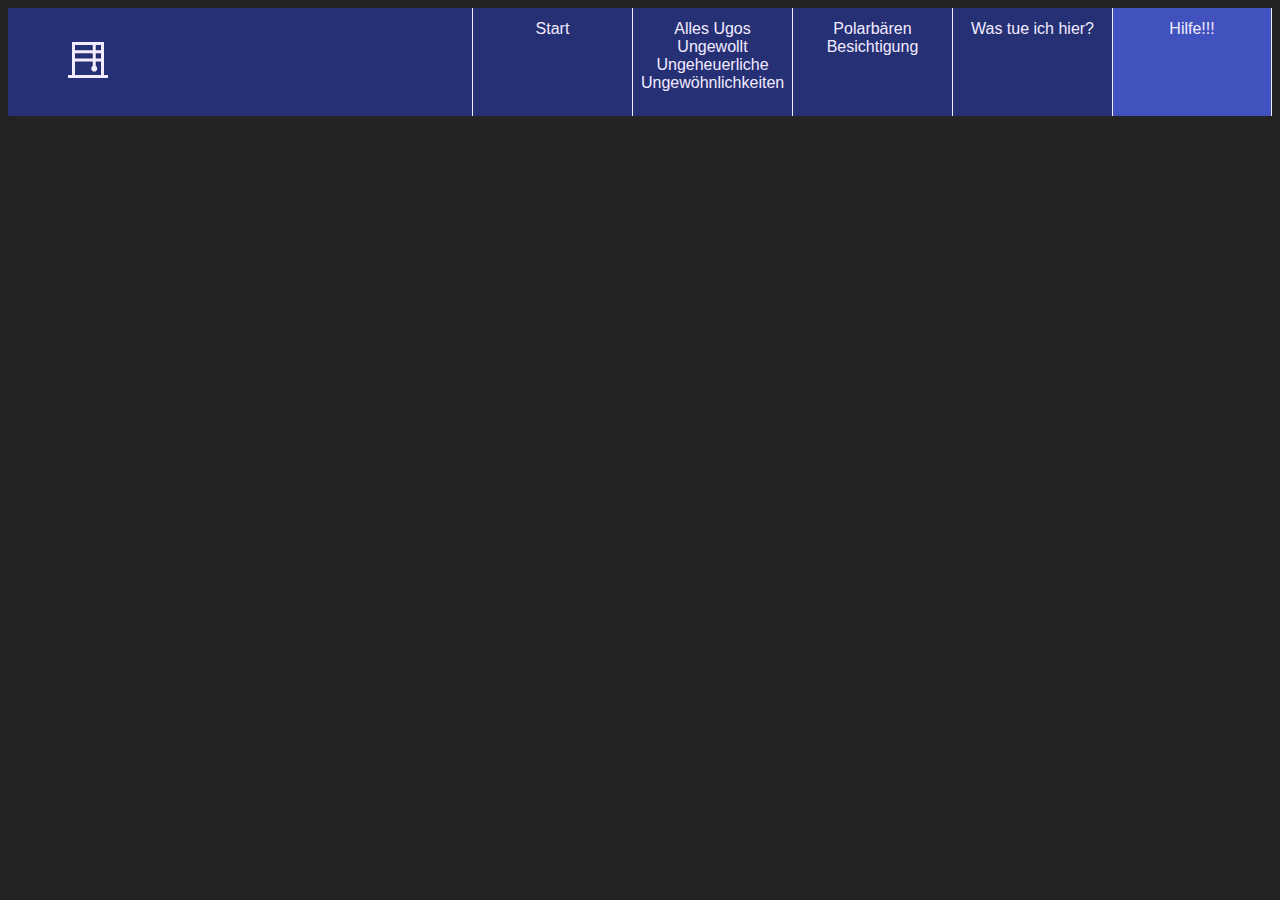
<file: hilfe.html>
<!DOCTYPE html>
<html lang="de" class="no-js">
    <head>
        <meta name="viewport" content="width=device-width, initial-scale=1.0">
        <meta charset="utf-8">
        <link href="/css/style.css" rel="stylesheet">
        <title>AllesUgo</title>

        <script>
            document.documentElement.classList.remove('no-js')
            document.documentElement.classList.add('js')
        </script>
    </head>
    <body>
        <header>

        </header>
        <nav class="site-nav">
            <button class="menubutton" onclick="this.classList.toggle('showmenu')">Menü</button>
            <ul>
                <li class="blinds">
                    <a href="index.html">
                    <svg xmlns="http://www.w3.org/2000/svg" height="48" width="48">
                    <path d="M4 42v-3h4V6h32v33h4v3Zm7-27.75h17.75V9H11Zm0
                     8.25h17.75v-5.25H11ZM11 
                     39h26V25.5h-5.25v4.4q.7.4 1.1 1.075.4.675.4 1.525 
                     0 1.25-.875 2.125t-2.125.875q-1.25 0-2.125-.875T27.25 
                     32.5q0-.85.4-1.525.4-.675 1.1-1.075v-4.4H11Zm20.75-24.75H37V9h-5.25Zm0 
                     8.25H37v-5.25h-5.25Z"/></svg>
                    </a>
                    </li>
                <li><a href="index.html" class="current">Start</a></li>
                <li><a href="/Ungeheuerlichkeiten.html">Alles Ugos Ungewollt Ungeheuerliche Ungewöhnlichkeiten</a></li>
                <li><a href="/Polarbaeren.html">Polarbären Besichtigung</a></li>
                <li><a href="/wastun.html">Was tue ich hier?</a></li>
                <li class="current"><a href="/hilfe.html">Hilfe!!!</a></li>
            </ul>
        </nav>
        <main>
            <section class="content-hilfe">
                

            </section>

        </main>
        <footer>

        </footer>

        <!-- Hier ist Platz zum Platzieren von Javascript 
            zur besseren Performance der Website-->


        <script src="/scripts/alert.js"></script>
    </body>
</html>
</file>
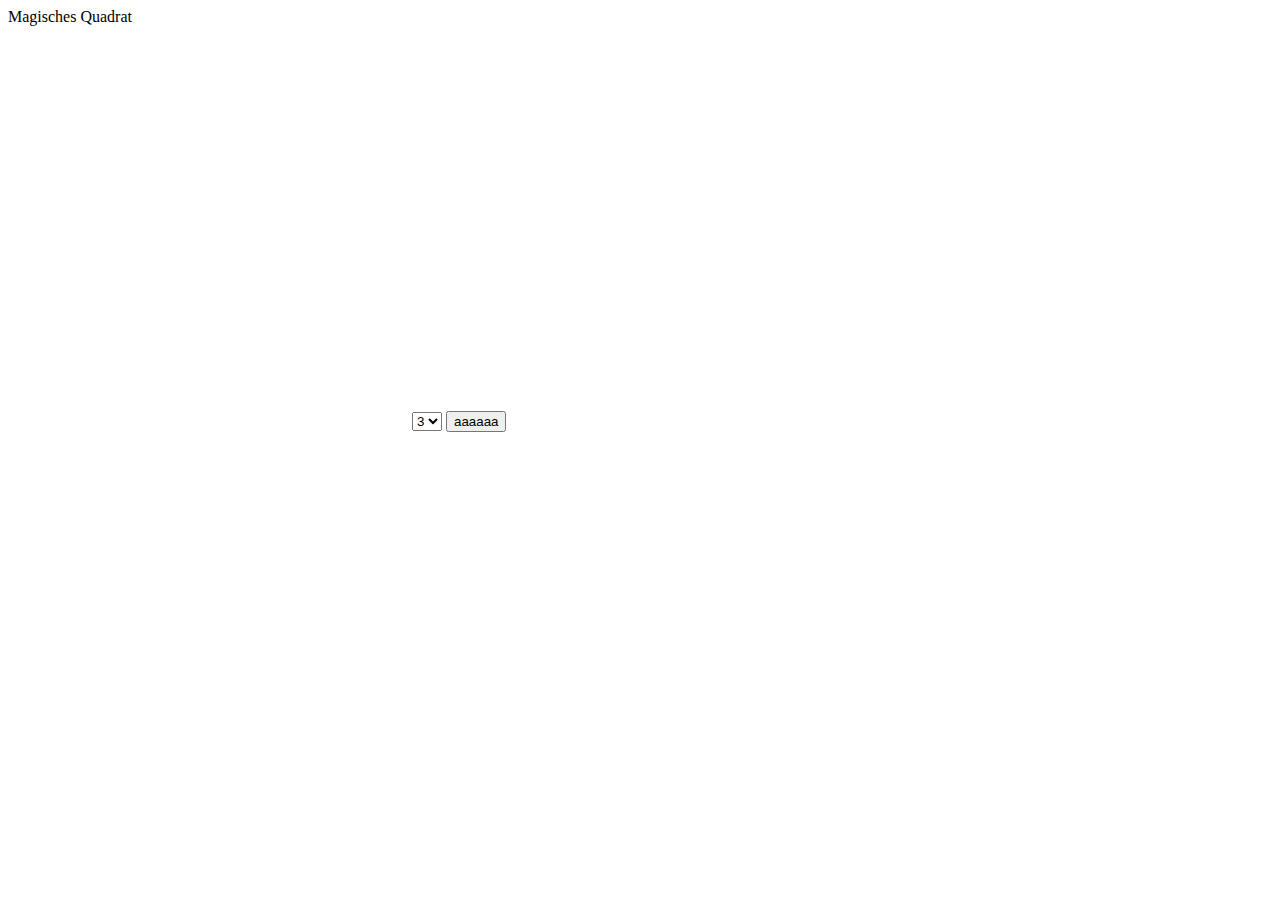
<file: magic-square.html>
<!DOCTYPE html>
<html lang="de">
    <head>
        <meta name="viewport" content="width=device-width">
        <meta charset="utf-8">
        <script src="/scripts/warning.js"></script>
        <title>Magisches Quadrat</title>
    </head>
    <body>
        <header>
            Magisches Quadrat
        </header>
        <nav>

        </nav>
        <main>
            <svg id="magicSquareSvg" width="400" height="400" viewBox="-200 -200 400 400"></svg>
            <select name="order" id="order">
                <option>3</option>
                <option>5</option>
                <option>7</option>
                <option>9</option>
            </select>
            <button id="toggleMagicSquare">aaaaaa</button>
        </main>
        <footer>
            
        </footer>
    </body>
    <script src="https://d3js.org/d3.v7.min.js"></script>
    <script src="/scripts/magicSquare.js"></script>
</html>
</file>
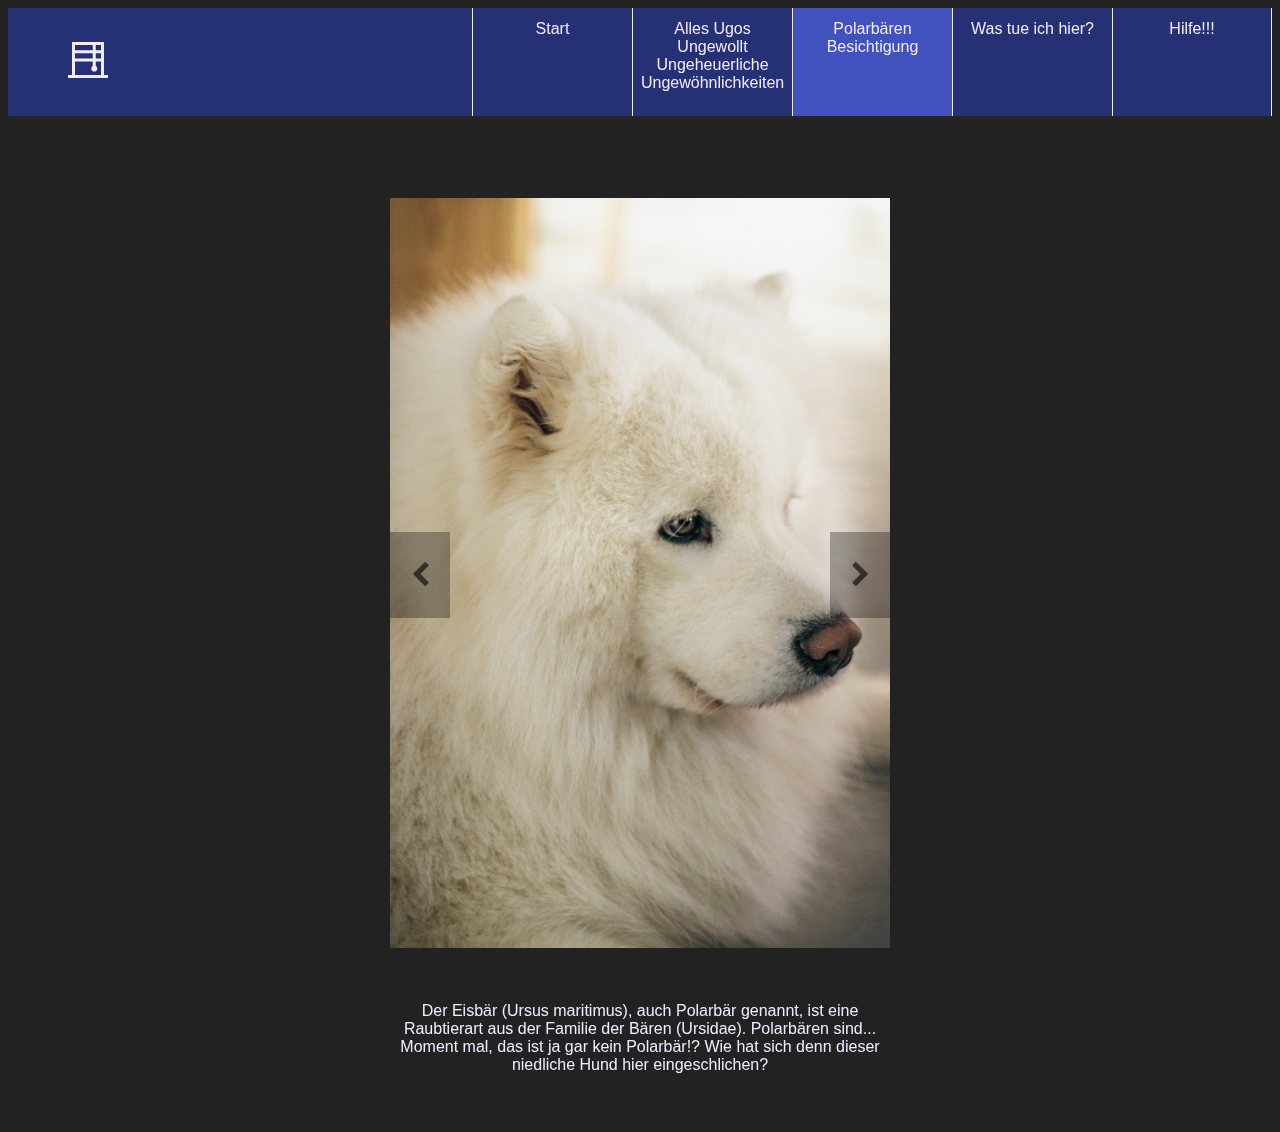
<file: Polarbaeren.html>
<!DOCTYPE html>
<html lang="de" class="no-js">
    <head>
        <meta name="viewport" content="width=device-width, initial-scale=1.0">
        <meta charset="utf-8">
        <link href="/css/style.css" rel="stylesheet">
        <title>AllesUgo</title>

        <script>
            document.documentElement.classList.remove('no-js')
            document.documentElement.classList.add('js')
        </script>
    </head>
    <body>
        <header>

        </header>
        <nav class="site-nav">
            <button class="menubutton" onclick="this.classList.toggle('showmenu')">Menü</button>
            <ul>
                <li class="blinds">
                    <a href="index.html">
                    <svg xmlns="http://www.w3.org/2000/svg" height="48" width="48">
                    <path d="M4 42v-3h4V6h32v33h4v3Zm7-27.75h17.75V9H11Zm0
                     8.25h17.75v-5.25H11ZM11 
                     39h26V25.5h-5.25v4.4q.7.4 1.1 1.075.4.675.4 1.525 
                     0 1.25-.875 2.125t-2.125.875q-1.25 0-2.125-.875T27.25 
                     32.5q0-.85.4-1.525.4-.675 1.1-1.075v-4.4H11Zm20.75-24.75H37V9h-5.25Zm0 
                     8.25H37v-5.25h-5.25Z"/></svg>
                    </a>
                    </li>
                <li><a href="index.html" class="current">Start</a></li>
                <li><a href="/Ungeheuerlichkeiten.html">Alles Ugos Ungewollt Ungeheuerliche Ungewöhnlichkeiten</a></li>
                <li class="current"><a href="/Polarbaeren.html">Polarbären Besichtigung</a></li>
                <li><a href="/wastun.html">Was tue ich hier?</a></li>
                <li><a href="/hilfe.html">Hilfe!!!</a></li>
            </ul>
        </nav>
        <main>
            <div class="slideShow">
                <div class="slide">
                    <div class="slideShowImageContainer">
                        <div class="slideShowImage" data-index="1" data-current="true">
                            <img src="bilder/pexels-ad-thiry-14883123.jpg" loading="lazy">
                        </div>
                        <div class="slideShowImage" data-index="2" data-current="false" hidden>
                            <img src="bilder/pexels-pixabay-48153.jpg" loading="lazy">
                        </div>
                        <div class="slideShowImage" data-index="3" data-current="false" hidden>
                            <img src="bilder/pexels-daniel-battersby-9965358.jpg" loading="lazy">
                        </div>
                        <div class="slideShowImage" data-index="4" data-current="false" hidden>
                            <img src="bilder/pexels-erik-karits-3743888.jpg" loading="lazy">
                        </div>
                        <div class="slideShowImage" data-index="5" data-current="false" hidden>
                            <img src="bilder/pexels-esteban-arango-9601539.jpg" loading="lazy">
                        </div>
                        <div class="slideShowImage" data-index="6" data-current="false" hidden>
                            <img src="bilder/pexels-michael-gattorna-5147789.jpg" loading="lazy">
                        </div>
                        <div class="slideShowImage" data-index="7" data-current="false" hidden>
                            <img src="bilder/pexels-magda-ehlers-451230.jpg" loading="lazy">
                        </div>
                        <button class="slideshowButton previousButton"><i class="fa fa-chevron-left fa-2x"></i></button>
                        <button class="slideshowButton nextButton"><i class="fa fa-chevron-right fa-2x"></i></button>
                    </div>
                    <div class="slideShowTextContainer">
                        <div class="slideShowText" data-index="1" data-current="true">
                            Der Eisbär (Ursus maritimus), auch Polarbär genannt, ist eine Raubtierart aus der Familie der Bären (Ursidae).
                            Polarbären sind... Moment mal, das ist ja gar kein Polarbär!? Wie hat sich denn dieser niedliche Hund hier eingeschlichen?
                        </div>
                        <div class="slideShowText" data-index="2" data-current="false" hidden>
                            Wie der lateinische Name Ursus maritimus (zu Deutsch: See-Bär) andeutet, sind Polarbären exzellente Schwimmer.
                            Vielleicht machen Sie sich beim nächsten Strandurlaub keine Sorgen mehr um weiße Haie, wo doch auch weiße Bären in den Untiefen lauern können?
                        </div>
                        <div class="slideShowText" data-index="3" data-current="false" hidden>
                            Anders als gewisse andere maritime Bären (Blaubären...) spinnt der Polarbär selten Seemannsgarn.
                            Seine Freizeit verbringt er lieber mit Cocktails und Sonnenbädern.
                        </div>
                        <div class="slideShowText" data-index="4" data-current="false" hidden>
                            Falls Sie bei den ganzen Polarbär-Bildern jetzt denken: Lecker! Entgegnen wir: Pfui!
                            Das Jagen und Verspeisen von Polarbären ist selbstverständlich nur Polarbären gestattet.
                            Das Gerücht Eisbären würden nach Speiseeis schmecken ist bekanntermaßen haltlos.
                        </div>
                        <div class="slideShowText" data-index="5" data-current="false" hidden>
                            Wegen ihrer Vorliebe für Pelze stehen Polarbären bei Tierschützern stark unter Kritik.
                            Was meinen Sie, wie viele Nerze für diesen Pelz ihr Leben lassen mussten!?
                        </div>
                        <div class="slideShowText" data-index="6" data-current="false" hidden>
                            Auf Kritik reagieren Polarbären allerdings oft gereizt.
                            Diesem Exemplar hier wurde lediglich nahe gelegt gelegentlich auch mal zu lächeln.
                            Diese Trotzreaktion ist selbstverständlich total unangebracht, von jemandem, der schon so alt ist, dass die Haare weiß sind, sollte man doch mehr Reife erwarten können!
                        </div>
                        <div class="slideShowText" data-index="7" data-current="false" hidden>
                            Nach dieser Polarbären-Expidition sind wir jetzt alle müde. Ab ins Bett, hopp, hopp!
                        </div>
                    </div>
                </div>
            </div>
        </main>
        <footer>
            
        </footer>
    </body>
    <link href="https://maxcdn.bootstrapcdn.com/font-awesome/4.6.3/css/font-awesome.min.css" rel="stylesheet"/>
    <script src="https://code.jquery.com/jquery-3.2.1.min.js"></script>
    <script src="scripts/slideShow.js"></script>
</html>
</file>
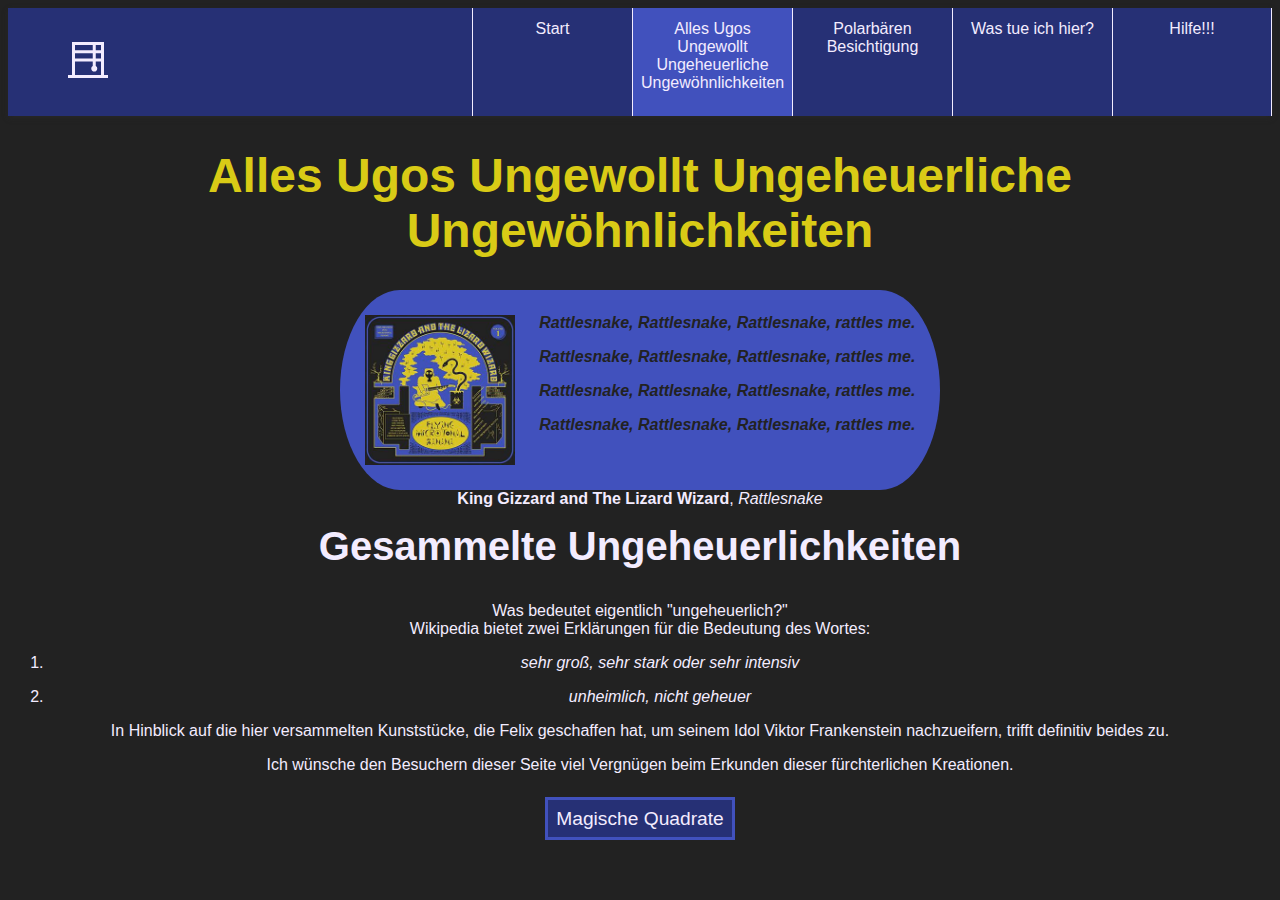
<file: Ungeheuerlichkeiten.html>
<!DOCTYPE html>
<html lang="de" class="no-js">
    <head>
        <meta name="viewport" content="width=device-width, initial-scale=1.0">
        <meta charset="utf-8">
        <link href="/css/style.css" rel="stylesheet">
        <title>AllesUgo</title>

        <script>
            document.documentElement.classList.remove('no-js')
            document.documentElement.classList.add('js')
        </script>
    </head>
    <body>
        <header>

        </header>
        <nav class="site-nav">
            <button class="menubutton" onclick="this.classList.toggle('showmenu')">Menü</button>
            <ul>
                <li class="blinds">
                    <a href="index.html">
                    <svg xmlns="http://www.w3.org/2000/svg" height="48" width="48">
                    <path d="M4 42v-3h4V6h32v33h4v3Zm7-27.75h17.75V9H11Zm0
                     8.25h17.75v-5.25H11ZM11 
                     39h26V25.5h-5.25v4.4q.7.4 1.1 1.075.4.675.4 1.525 
                     0 1.25-.875 2.125t-2.125.875q-1.25 0-2.125-.875T27.25 
                     32.5q0-.85.4-1.525.4-.675 1.1-1.075v-4.4H11Zm20.75-24.75H37V9h-5.25Zm0 
                     8.25H37v-5.25h-5.25Z"/></svg>
                    </a>
                    </li>
                <li><a href="index.html" class="current">Start</a></li>
                <li class="current"><a href="/Ungeheuerlichkeiten.html">Alles Ugos Ungewollt Ungeheuerliche Ungewöhnlichkeiten</a></li>
                <li><a href="/Polarbaeren.html">Polarbären Besichtigung</a></li>
                <li><a href="/wastun.html">Was tue ich hier?</a></li>
                <li><a href="/hilfe.html">Hilfe!!!</a></li>
            </ul>
        </nav>
        <main class="content-ungeheuer">
            <section class="content-intro">
            <h1>Alles Ugos Ungewollt Ungeheuerliche Ungewöhnlichkeiten</h1>
                <div class="container-container">
                <div class="image-container"><img src="/bilder/Flying_Microtonal_Banana.jpg" alt="Albumcover" height="150" width="150">
                
                    <blockquote>
                        <p>Rattlesnake, Rattlesnake, Rattlesnake, rattles me.</p>
                        <p>Rattlesnake, Rattlesnake, Rattlesnake, rattles me.</p>
                        <p>Rattlesnake, Rattlesnake, Rattlesnake, rattles me.</p>
                        <p>Rattlesnake, Rattlesnake, Rattlesnake, rattles me.</p>
                        
                    </blockquote></div>
                </div>
            <p> <strong>King Gizzard and The Lizard Wizard</strong>, <cite>Rattlesnake</cite></p>

            </section>

            <section class="content-inhalte">

            <h2>Gesammelte Ungeheuerlichkeiten</h2>
            Was bedeutet eigentlich "ungeheuerlich?"
            <p>Wikipedia bietet zwei Erklärungen für die Bedeutung des Wortes:</p>
            <ol>
                <li><cite> sehr groß, sehr stark oder sehr intensiv</cite></li>
                <p></p>
                <li><cite> unheimlich, nicht geheuer</cite></li>
            </ol>
            <p>In Hinblick auf die hier versammelten Kunststücke,
            die Felix geschaffen hat, um seinem Idol Viktor Frankenstein nachzueifern,
            trifft definitiv beides zu.</p>
            <p>Ich wünsche den Besuchern dieser Seite viel Vergnügen beim Erkunden dieser fürchterlichen Kreationen.</p>
            
            <br>

            <a href="magic-square.html">Magische Quadrate</a>
        </section>

        </main>
        <footer>
            
        </footer>

        <!-- Hier ist Platz zum Platzieren von Javascript 
            zur besseren Performance der Website-->


    </body>
</html>
</file>
<file: css/style.css>
/** =============================================
    Stylesheet für SouthernHemisphere.github.io
    
    style.css
    Zentrales Stylesheet zum Importieren der Module.
    Wird in den HTML-Dateien per <link> eingebunden.

    ===========================================*/

    @import url(basis.css);
    @import url(navi.css);
</file>
